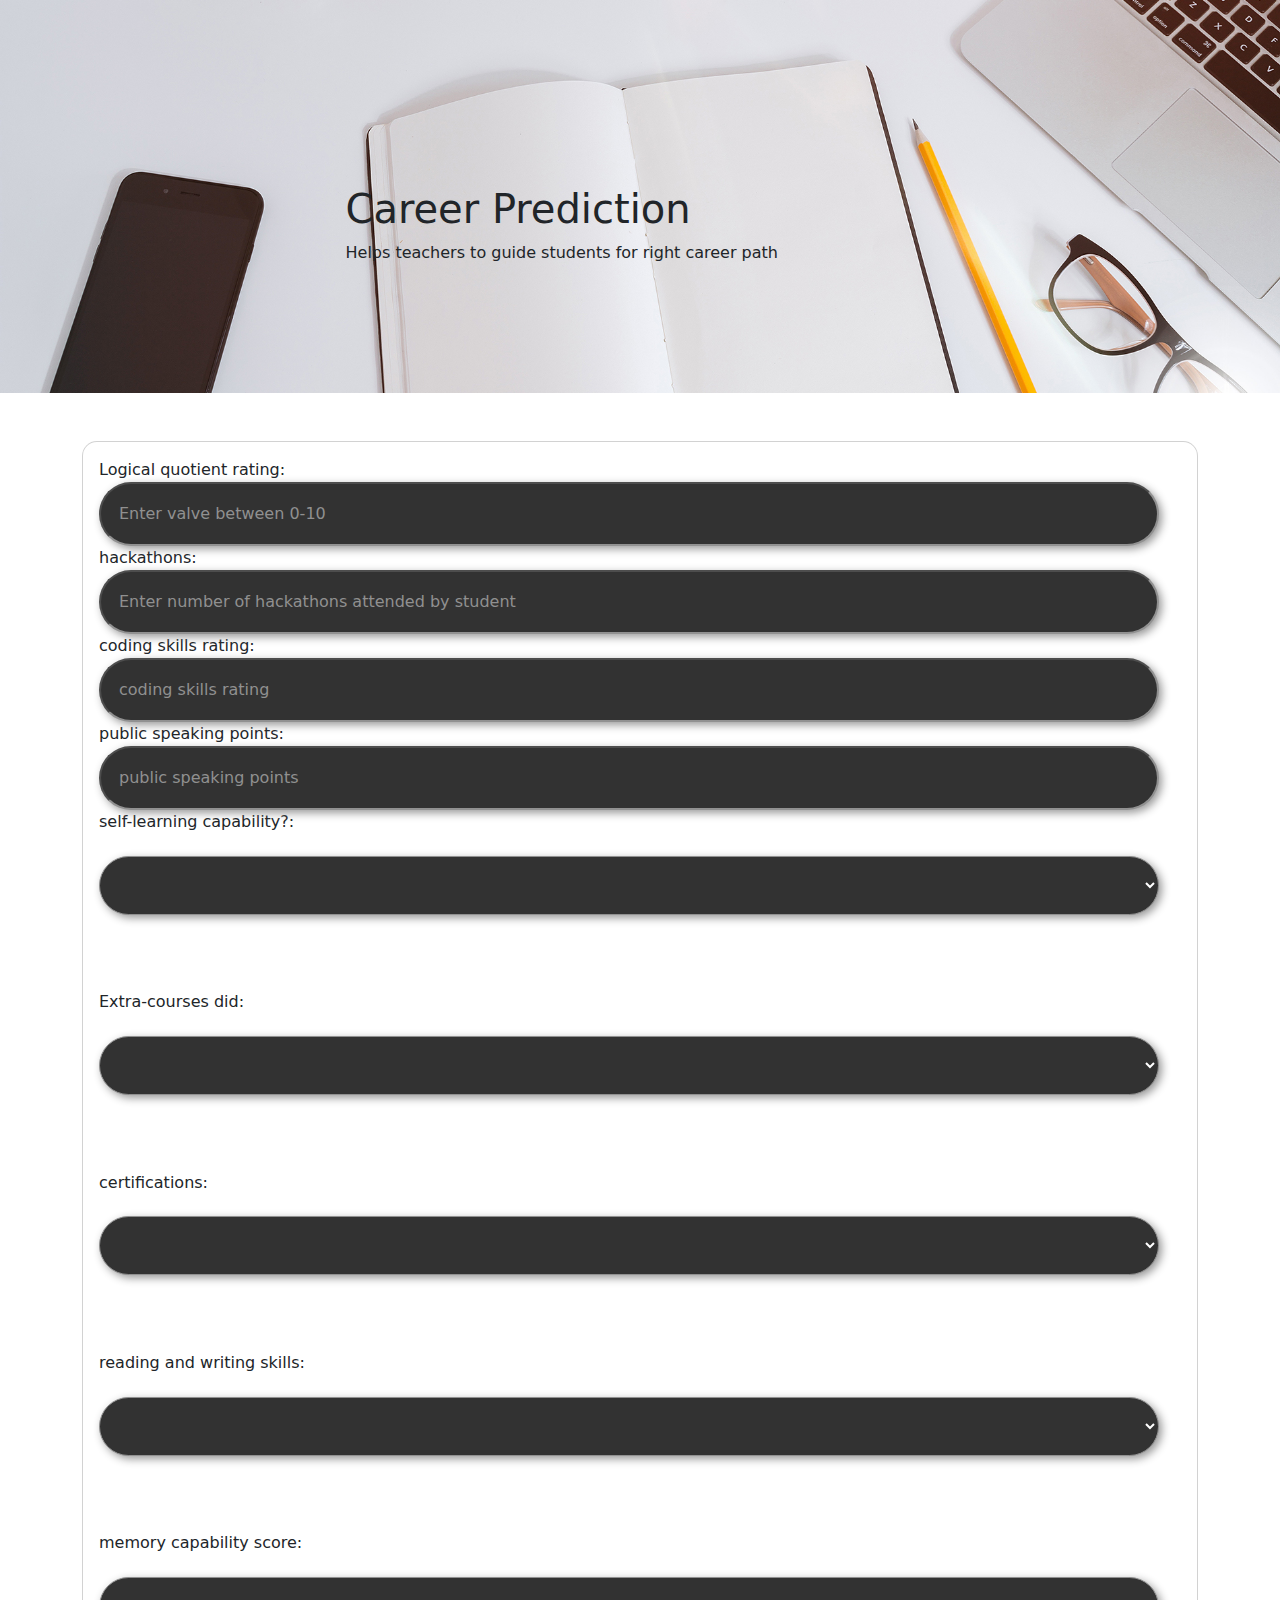
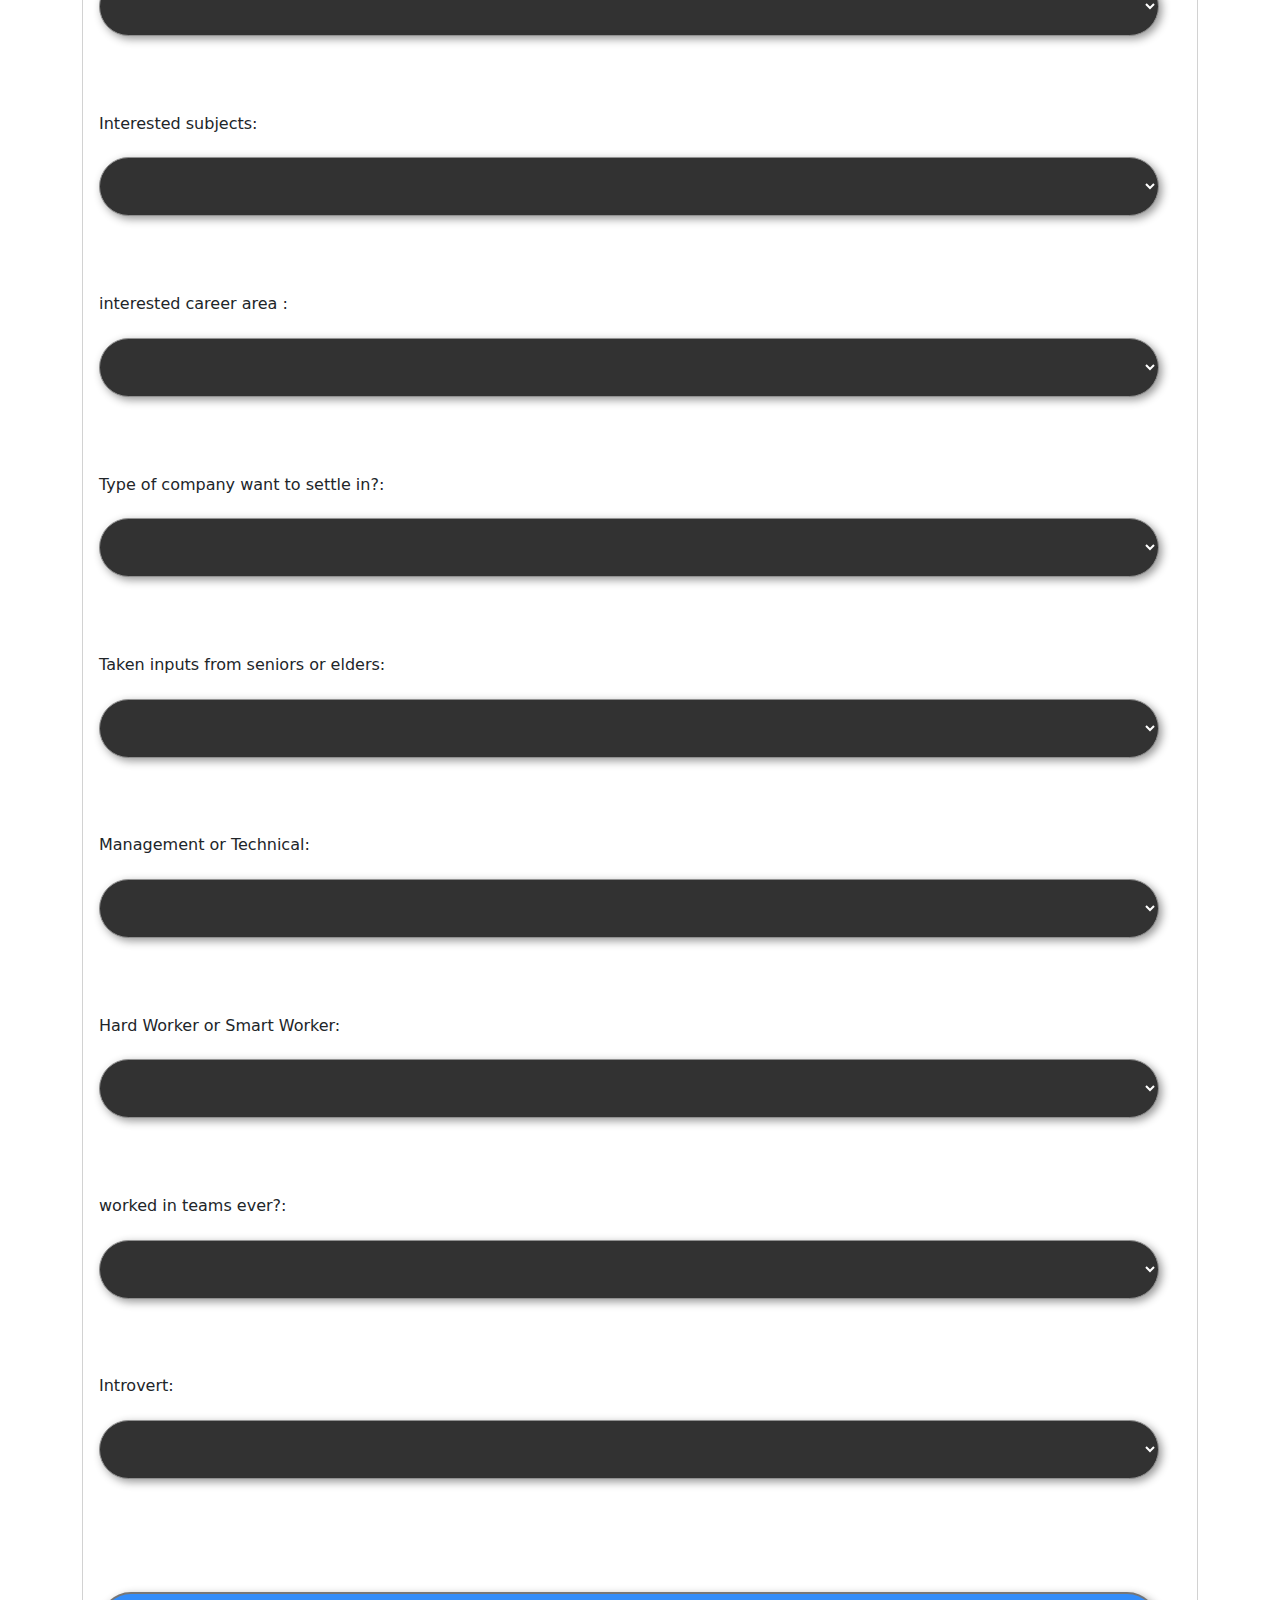
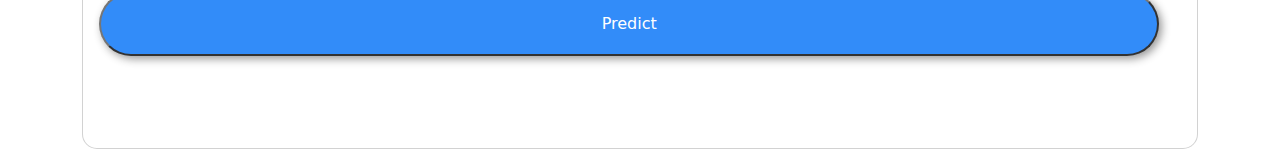
<file: index.html>
<html>
    <head>
        <title>Career Prediction</title>
        <link rel="stylesheet" href="css/style.css">
        <link rel="stylesheet" href="css/bootstrap.css">  
       
        </head>
    <body>
        <section>           
        <header class="masthead" style="background-image: url('assets/img/home-bg.jpg')">
            <div class="container position-relative px-4 px-lg-5">
                <div class="row gx-4 gx-lg-5 justify-content-center">
                    <div class="col-md-10 col-lg-8 col-xl-7">
                        <div class="site-heading">
                            <h1>Career Prediction</h1>
                            <span class="subheading">Helps teachers to guide students for right career path </span>
                        </div>
                    </div>
                </div>
            </div>
        </header>
        </section>
        
            <section >
                <div class="container">           
                <div class="card" style="border-radius: 15px;">
                <div class="card-body">
                <form action="/predict" method="POST" >
                Logical quotient rating: <br>
                <input type="number" name="Logical quotient rating" placeholder="Enter valve between 0-10" min="0" max="10" required><br>
                
                hackathons: <br>
                <input type="number" name="hackathons" placeholder="Enter number of hackathons attended by student" required><br>
                
                coding skills rating: <br>
                <input type="number" name="coding skills rating" placeholder="coding skills rating" required><br>
                
                public speaking points: <br>
                <input type="number" name="public speaking points" placeholder="public speaking points" required><br>
                
                self-learning capability?: <br>
                <select name="self-learning capability?" class="dropdown_1" >
                    <option></option>
                    <option value="1">Yes</option>
                    <option value="0">No</option> 
                    </select>

                Extra-courses did: <br>
                <select name="Extra-courses did" class="dropdown_1" >
                    <option></option>
                    <option value="1">Yes</option>
                    <option value="0">No</option>
                    </select>

                certifications: <br> 
                <select name="certifications" class="dropdown_1" >
                    <option></option>
                    <option value="1">r programming </option>
                    <option value="2">information security</option>
                    <option value="3">shell programming</option>
                    <option value="4">machine learning</option>
                    <option value="5">full stack</option>
                    <option value="6">hadoop</option>  
                    <option value="7">python</option>
                    <option value="8">distro making</option>
                    <option value="9">app development</option>
                </select>             
                
                reading and writing skills: <br>
                <select name="reading and writing skills" class="dropdown_1" >
                    <option></option>
                    <option value="0">poor</option>
                    <option value="1">medium</option>
                    <option value="2">excellent</option>
                </select>    

                memory capability score: <br>
                <select name="memory capability score" class="dropdown_1" >
                    <option></option>
                    <option value="0">poor</option>
                    <option value="1">medium</option>
                    <option value="2">excellent</option>
                </select> 

                Interested subjects: <br>
                <select name="Interested subjects" class="dropdown_1" >
                    <option></option>
                    <option value="1">Software Engineering</option>
                    <option value="2">IOT</option>
                    <option value="3">cloud computing domain</option>
                    <option value="4">programming </option>
                    <option value="5">networks </option>
                    <option value="6">Computer Architecture</option>  
                    <option value="7">data engineering </option>
                    <option value="8">hacking</option>
                    <option value="9">Management</option>
                    <option value="10">parallel computing</option>  
                </select>  
                           
                interested career area : <br>
                <select name="interested career area" class="dropdown_1" >
                    <option></option>
                    <option value="1">system developer</option>
                    <option value="2">security</option>
                    <option value="3">Business process analyst</option>
                    <option value="4">developer </option>
                    <option value="5">testing </option>
                    <option value="6">cloud computing </option>  
                </select>

                Type of company want to settle in?: <br>
                <select name="Type of company want to settle in?" class="dropdown_1" >
                    <option></option>
                    <option value="1">Service Based</option>
                    <option value="2">Web Services  </option>
                    <option value="3">BPA</option>
                    <option value="4">Testing and Maintainance Services </option>
                    <option value="5">Product based  </option>
                    <option value="6">Finance</option>  
                    <option value="7">Cloud Services </option>
                    <option value="8">product development  </option>
                    <option value="9">Sales and Marketing</option>
                    <option value="10">SAaS services </option>  
                </select>

                Taken inputs from seniors or elders: <br>
                <select name="Taken inputs from seniors or elders" class="dropdown_1" >
                    <option></option>
                    <option value="1">Yes</option>
                    <option value="0">No</option>
                </select>

                Management or Technical: <br>
                <select name="Management or Technical" class="dropdown_1" >
                    <option></option>
                    <option value="0">Management</option>
                    <option value="0">Technical</option>
                </select>

                Hard Worker or Smart Worker: <br>
                <select name="Introvert" class="dropdown_1" >
                    <option></option>
                    <option value="1">Smart Worker</option>
                    <option value="0">Hard Worker</option>
                </select>

                worked in teams ever?: <br>
                <select name="worked in teams ever?" class="dropdown_1" >
                    <option></option>
                    <option value="1">Yes</option>
                    <option value="0">No</option>
                </select>

                Introvert: <br>
                <select name="Introvert" class="dropdown_1" >
                    <option></option>
                    <option value="1">Yes</option>
                    <option value="0">No</option>
                </select>
            </form>
                <input type="submit" name="submit" value="Predict" class="button">
                </div>
                </div>
                </div>
            
           
        </section>        
    </body>
</html>
</file>
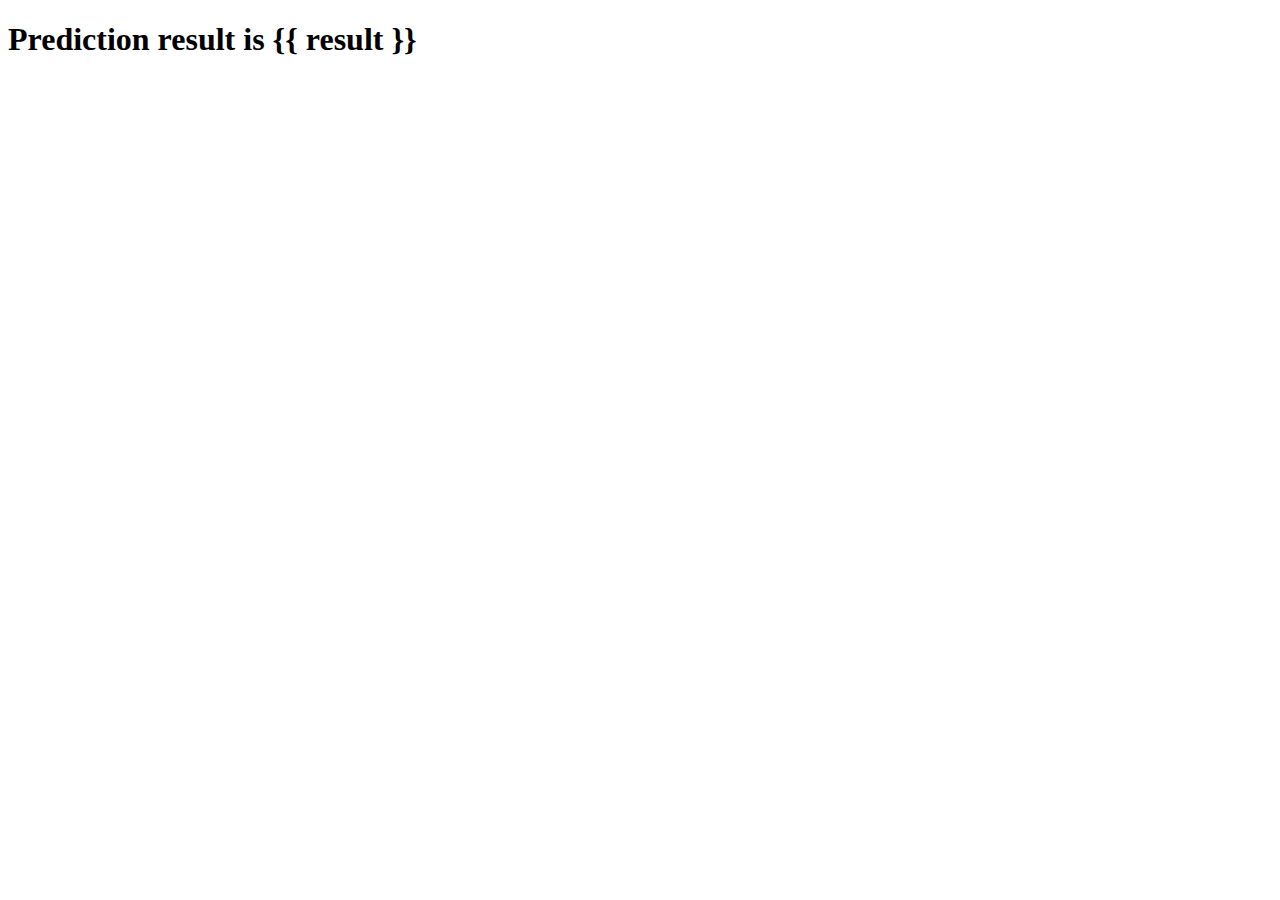
<file: result.html>
<!DOCTYPE html>
<html lang="en">
<head>
    <meta charset="UTF-8">
    <meta http-equiv="X-UA-Compatible" content="IE=edge">
    <meta name="viewport" content="width=device-width, initial-scale=1.0">
    <title>Result</title>
</head>
<body>
    <h1>Prediction result is {{ result }} </h1>
</body>
</html>
</file>
<file: css/style.css>
input
{
margin-top: 2%;
margin-bottom: 7%;
padding: 2vh;
width: 98%;
background-color:black;
color: white;
opacity: 0.8;
border-radius: 50px;
box-shadow: 3px 3px 8px grey;
}

.dropdown_1 {
margin-top: 2%;
margin-bottom: 7%;
padding: 2vh;
width: 98%;
background-color:black;
color: white;
opacity: 0.8;
border-radius: 50px;
box-shadow: 3px 3px 8px grey;
}
            
.heading
{
color: white;
text-shadow: 2px 2px 5px white;
text-align: center;
font-size: 50px;
}
            
.form
{
color : white;
font-size: x-large;
margin-left: 25%;
}
            
.button
{
align-items: center;
margin-top: 2%;
 margin-bottom: 7%;
 padding: 2vh;
 width: 98%;
background-color: #0070f8;
font-weight: 200;
}

.button:hover
{
 background-color: rgb(21, 242, 69);
}

header.masthead {
  position: relative;
  margin-bottom: 3rem;
  padding-top: calc(8rem + 57px);
  padding-bottom: 8rem;
  background: no-repeat center center;
  background-color: #6c757d;
  background-size: cover;
  background-attachment: scroll;
}
</file>
